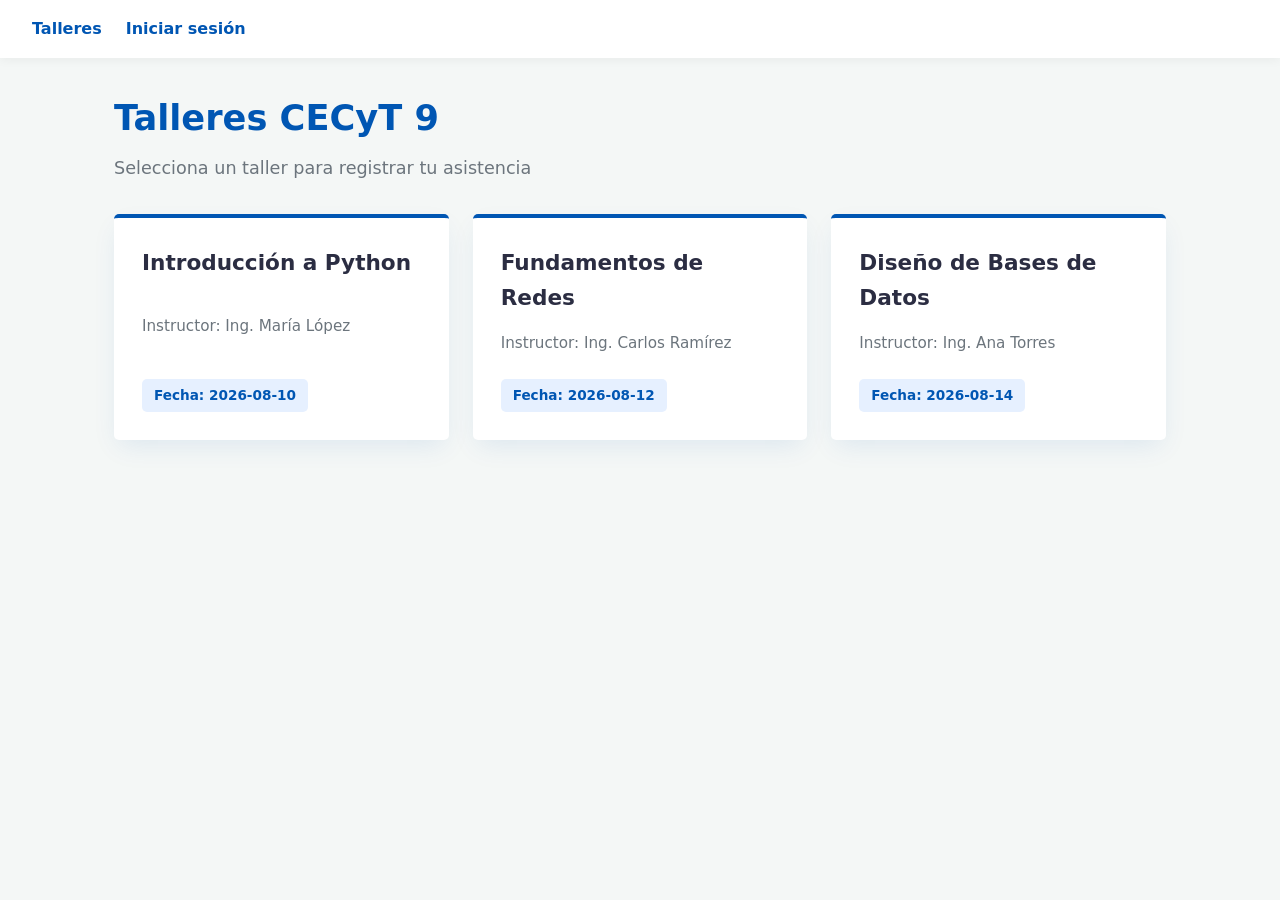
<file: index.html>
<!DOCTYPE html>
<html lang="es">
<head>
    <meta charset="UTF-8">
    <meta name="viewport" content="width=device-width, initial-scale=1.0">
    <title>Talleres CECyT 9</title>
    <link rel="stylesheet" href="./css/style.css">
</head>
<body>
  <nav>
    <a href="index.html">Talleres</a>
    <a href="./registro.html">Iniciar sesión</a>
  </nav>

  <main>
    <h1>Talleres CECyT 9</h1>
    <p>Selecciona un taller para registrar tu asistencia</p>

    <div class="cuadricula-talleres">
      <a class="tarjeta-taller" href="./taleres/python.html">
        <h2>Introducción a Python</h2>
        <p class="instructor">Instructor: Ing. María López</p>
        <span class="fecha">Fecha: 2026-08-10</span>
      </a>

      <a class="tarjeta-taller" href="./taleres/redes.html">
        <h2>Fundamentos de Redes</h2>
        <p class="instructor">Instructor: Ing. Carlos Ramírez</p>
        <span class="fecha">Fecha: 2026-08-12</span>
      </a>

      <a class="tarjeta-taller" href="./taleres/datos.html">
        <h2>Diseño de Bases de Datos</h2>
        <p class="instructor">Instructor: Ing. Ana Torres</p>
        <span class="fecha">Fecha: 2026-08-14</span>
      </a>
    </div>
  </main>
</body>
</html>
</file>
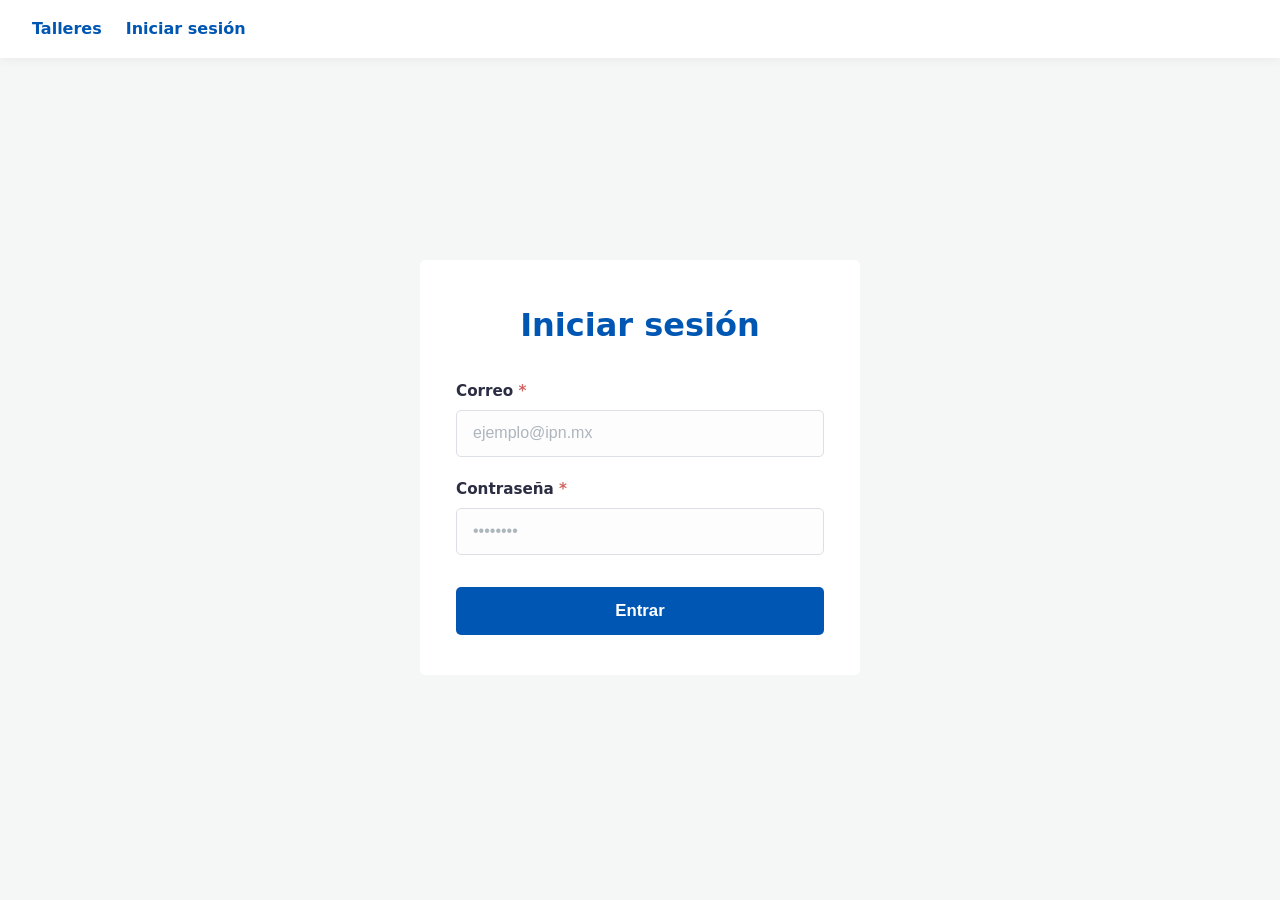
<file: registro.html>
<!DOCTYPE html>
<html lang="es">
<head>
  <meta charset="UTF-8">
  <meta name="viewport" content="width=device-width, initial-scale=1.0">
  <title>Iniciar Sesión - CECyT 9</title>
  <link rel="stylesheet" href="./css/style.css">
</head>
<body>

  <nav>
    <a href="./index.html">Talleres</a>
    <a href="./registro.html">Iniciar sesión</a>
  </nav>

  <main class="contenedor-login">
    <div class="tarjeta-login">
      <h1>Iniciar sesión</h1>
      
      <form action="#" method="POST" class="formulario-login">
        <div class="campo">
          <label for="correo">Correo <span>*</span></label>
          <input type="email" id="correo" name="correo" placeholder="ejemplo@ipn.mx" required>
        </div>

        <div class="campo">
          <label for="password">Contraseña <span>*</span></label>
          <input type="password" id="password" name="password" placeholder="••••••••" required>
        </div>

        <button type="submit" class="boton-login">Entrar</button>
      </form>
    </div>
  </main>

</body>
</html>
</file>
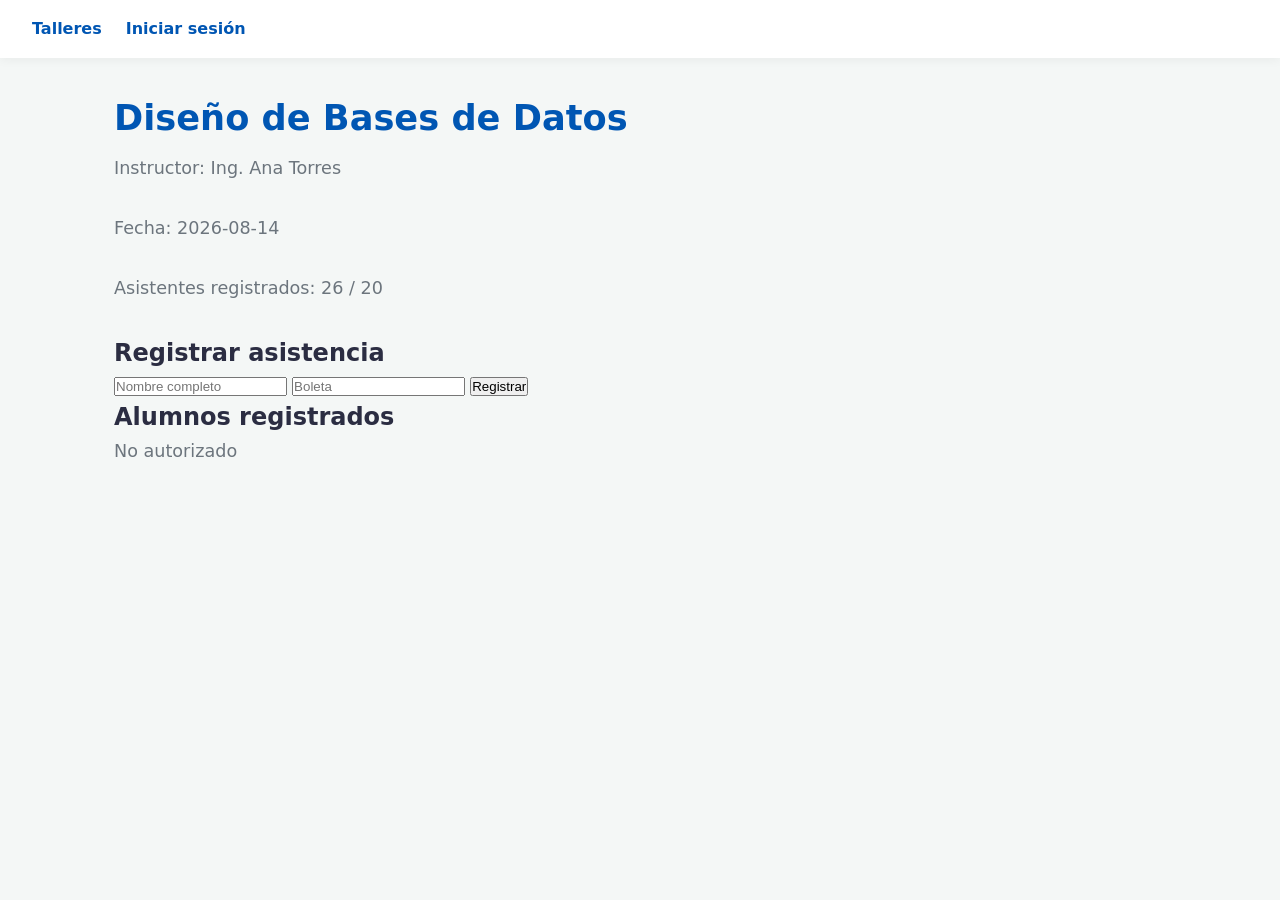
<file: proyecto-inicial/taleres/datos.html>
<!DOCTYPE html>
<html lang="en">
<head>
    <meta charset="UTF-8">
    <meta name="viewport" content="width=device-width, initial-scale=1.0">
    <title>Diseño de Base de Datos</title>
    <link rel="stylesheet" href="../css/style.css">
</head>
<body>
    <nav class="nav">
        <a href="../index.html">Talleres</a>
        <a href="../registro.html">Iniciar sesión</a>
    </nav>

    <main class="contenedor seccion-detalle">
        <h1>Diseño de Bases de Datos</h1>
        <p>Instructor: Ing. Ana Torres</p>
        <p>Fecha: 2026-08-14</p>
        <p>Asistentes registrados: <span id="contador">26</span> / 20</p>

        <h2>Registrar asistencia</h2>
        <form class="form-registro" id="formAsistencia">
            <input type="text" id="nombre" placeholder="Nombre completo" required>
            <input type="text" id="boleta" placeholder="Boleta" required>
            <button type="submit" class="btn-primario">Registrar</button>
        </form>

        <!-- Contenedor dinámico del mensaje de confirmación -->
        <div id="mensajeConfirmacion"></div>

        <h2>Alumnos registrados</h2>
        <p class="mensaje-error">No autorizado</p>
    </main>

    <script src="../js/talleres.js"></script>
</body>
</html>
</file>
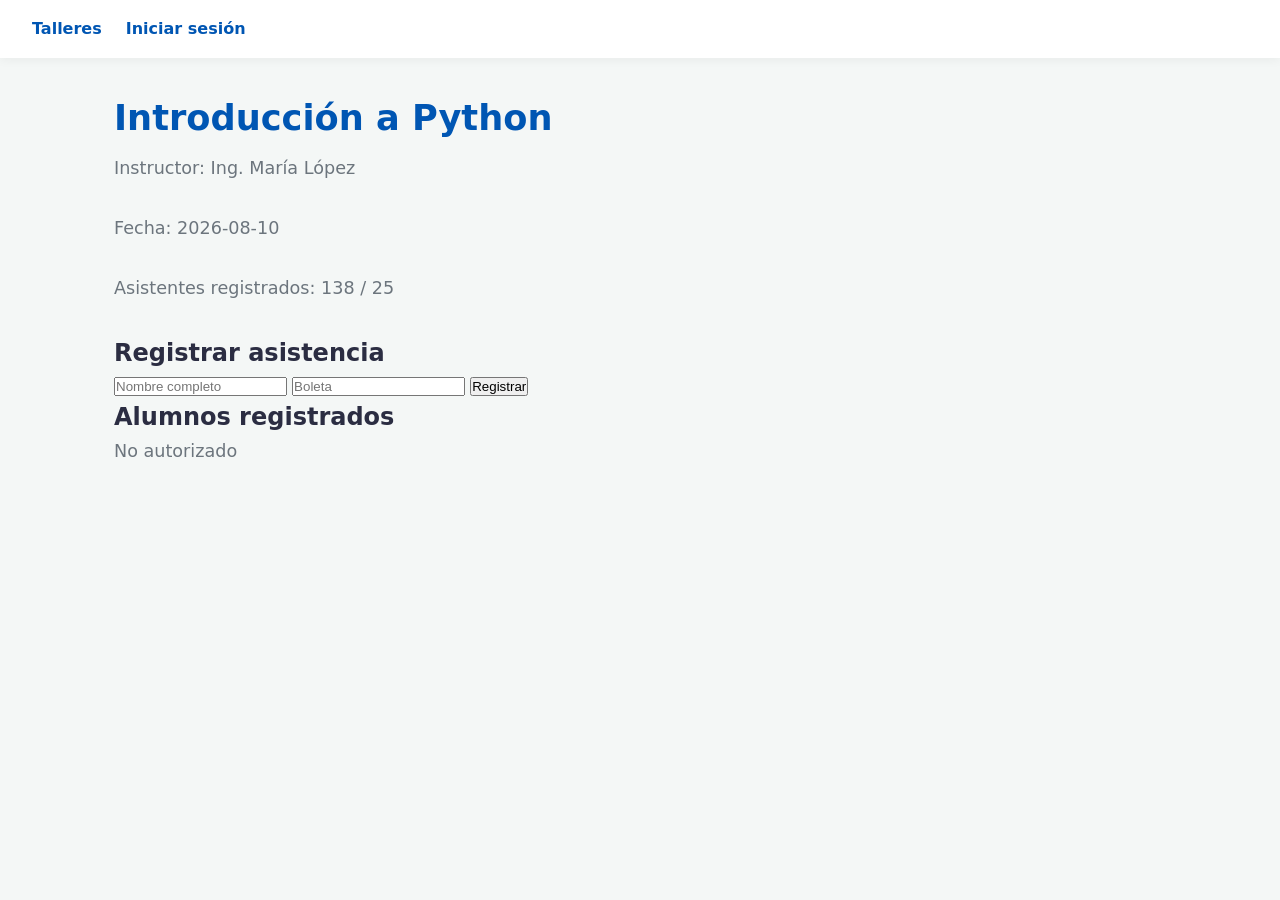
<file: proyecto-inicial/taleres/python.html>
<!DOCTYPE html>
<html lang="en">
<head>
    <meta charset="UTF-8">
    <meta name="viewport" content="width=device-width, initial-scale=1.0">
    <title>Introduccion a python</title>
    <link rel="stylesheet" href="../css/style.css">
</head>
<body>
    <nav class="nav">
    <a href="../index.html">Talleres</a>
    <a href="../registro.html">Iniciar sesión</a>
  </nav>

  <main class="contenedor seccion-detalle">
    <h1>Introducción a Python</h1>
    <p>Instructor: Ing. María López</p>
    <p>Fecha: 2026-08-10</p>
    <p>Asistentes registrados: <span id="contador">138</span> / 25</p>

    <h2>Registrar asistencia</h2>
    <form class="form-registro" id="formAsistencia">
      <input type="text" id="nombre" placeholder="Nombre completo" required>
      <input type="text" id="boleta" placeholder="Boleta" required>
      <button type="submit" class="btn-primario">Registrar</button>
    </form>

    <!-- Contenedor dinámico del mensaje de confirmación -->
    <div id="mensajeConfirmacion"></div>

    <h2>Alumnos registrados</h2>
    <p class="mensaje-error">No autorizado</p>
  </main>

  <script src="../js/talleres.js"></script>
</body>
</html>
</file>
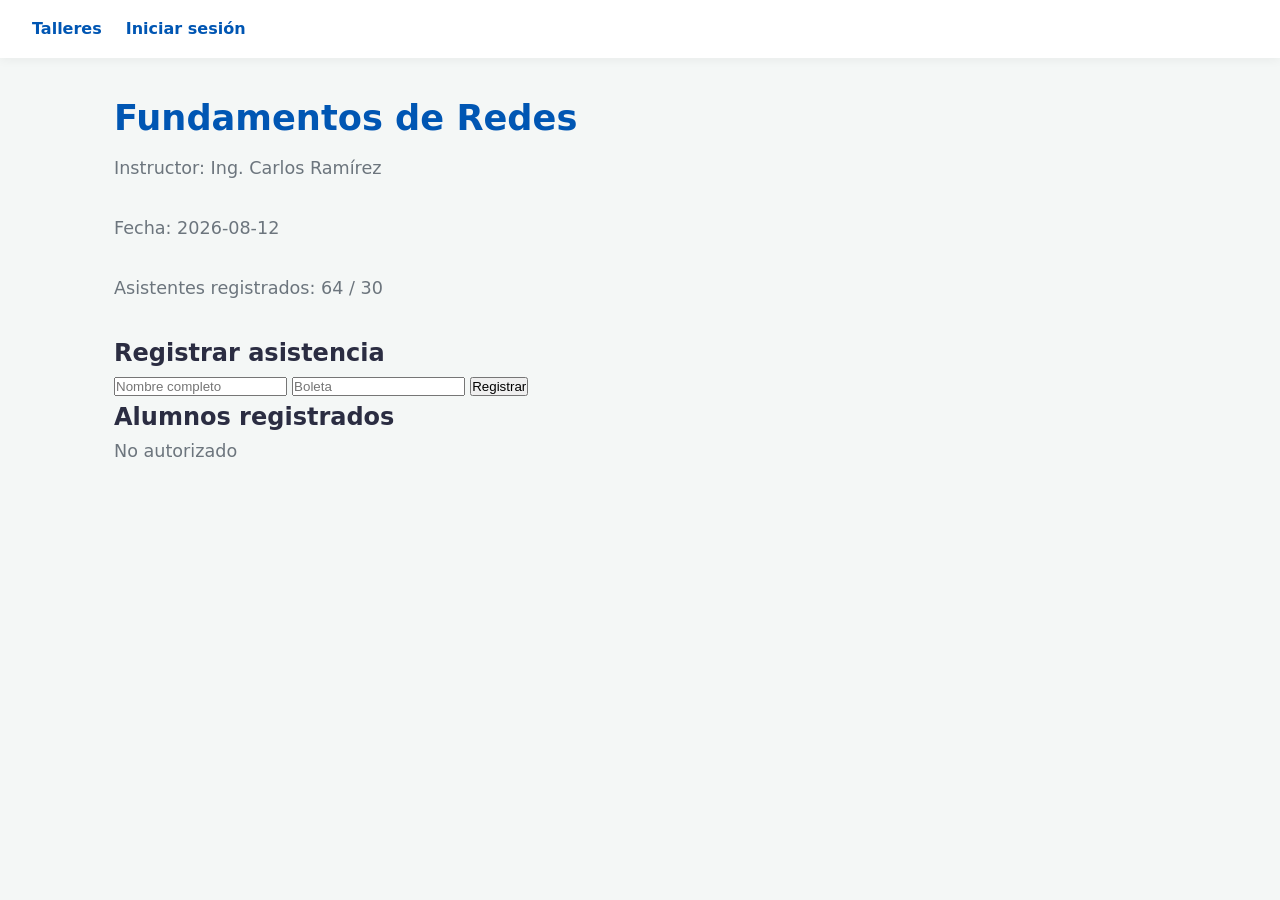
<file: proyecto-inicial/taleres/redes.html>
<!DOCTYPE html>
<html lang="en">
<head>
    <meta charset="UTF-8">
    <meta name="viewport" content="width=device-width, initial-scale=1.0">
    <title>Fundamentos de Redes</title>
    <link rel="stylesheet" href="../css/style.css">
</head>
<body>
    <nav class="nav">
        <a href="../index.html">Talleres</a>
        <a href="../registro.html">Iniciar sesión</a>
    </nav>

    <main class="contenedor seccion-detalle">
        <h1>Fundamentos de Redes</h1>
        <p>Instructor: Ing. Carlos Ramírez</p>
        <p>Fecha: 2026-08-12</p>
        <p>Asistentes registrados: <span id="contador">64</span> / 30</p>

        <h2>Registrar asistencia</h2>
        <form class="form-registro" id="formAsistencia">
            <input type="text" id="nombre" placeholder="Nombre completo" required>
            <input type="text" id="boleta" placeholder="Boleta" required>
            <button type="submit" class="btn-primario">Registrar</button>
        </form>

        <!-- Contenedor dinámico del mensaje de confirmación -->
        <div id="mensajeConfirmacion"></div>

        <h2>Alumnos registrados</h2>
        <p class="mensaje-error">No autorizado</p>
    </main>

    <script src="../js/talleres.js"></script>
</body>
</html>
</file>
<file: css/style.css>
:root {
  --principal: #0056b3;
  --principal-interaccion: #004085;
  --acento: #e6f0ff;
  --fondo-pagina: #f4f7f6;
  --fondo-tarjeta: #ffffff;
  --texto-principal: #2b2d42;
  --texto-secundario: #6c757d;
  --sombra: 0 10px 25px -5px rgba(0, 86, 179, 0.1);
  --sombra-interaccion: 0 20px 30px -10px rgba(0, 86, 179, 0.2);
}

* {
  box-sizing: border-box;
  margin: 0;
  padding: 0;
}

body {
  font-family: 'Segoe UI', system-ui, -apple-system, sans-serif;
  background-color: var(--fondo-pagina);
  color: var(--texto-principal);
  line-height: 1.6;
}

nav {
  background-color: var(--fondo-tarjeta);
  padding: 1rem 2rem;
  box-shadow: 0 2px 10px rgba(0, 0, 0, 0.05);
  display: flex;
  gap: 1.5rem;
}

nav a {
  color: var(--principal);
  text-decoration: none;
  font-weight: 600;
  transition: color 0.2s ease;
}

nav a:hover {
  color: var(--principal-interaccion);
}

header, main {
  max-width: 1100px;
  margin: 0 auto;
  padding: 2rem 1.5rem;
}

h1 {
  font-size: 2.2rem;
  color: var(--principal);
  margin-bottom: 0.5rem;
  font-weight: 700;
}

main > p {
  color: var(--texto-secundario);
  font-size: 1.1rem;
  margin-bottom: 2rem;
}

.cuadricula-talleres {
  display: grid;
  grid-template-columns: repeat(auto-fit, minmax(280px, 1fr));
  gap: 1.5rem;
}

.tarjeta-taller {
  background-color: var(--fondo-tarjeta);
  border-radius: 5px;
  padding: 1.75rem;
  text-decoration: none;
  color: inherit;
  display: flex;
  flex-direction: column;
  justify-content: space-between;
  border-top: 4px solid var(--principal);
  box-shadow: var(--sombra);
  transition: transform 0.25s ease, box-shadow 0.25s ease, background-color 0.25s ease;
}

.tarjeta-taller:hover {
  transform: translateY(-6px);
  background-color: #fafcff;
}

.tarjeta-taller h2 {
  font-size: 1.35rem;
  color: var(--texto-principal);
  margin-bottom: 1rem;
}

.tarjeta-taller .instructor {
  font-size: 0.95rem;
  color: var(--texto-secundario);
  margin-bottom: 0.5rem;
}

.tarjeta-taller .fecha {
  font-size: 0.85rem;
  font-weight: 600;
  color: var(--principal);
  background-color: var(--acento);
  padding: 0.35rem 0.75rem;
  border-radius: 5px;
  width: fit-content;
  margin-top: 1rem;
}

.contenedor-login {
  min-height: calc(100vh - 80px);
  display: flex;
  align-items: center;
  justify-content: center;
}

.tarjeta-login {
  background-color: var(--fondo-tarjeta);
  width: 100%;
  max-width: 440px;
  padding: 2.5rem 2.25rem;
  border-radius: 5px;
}

.tarjeta-login h1 {
  text-align: center;
  font-size: 2rem;
  margin-bottom: 1.75rem;
}

.formulario-login {
  display: flex;
  flex-direction: column;
  gap: 1.25rem;
}

.campo {
  display: flex;
  flex-direction: column;
  gap: 0.4rem;
}

.campo label {
  font-size: 0.95rem;
  font-weight: 600;
  color: var(--texto-principal);
}

.campo label span {
  color: #d16662;
}

.campo input {
  width: 100%;
  padding: 0.85rem 1rem;
  font-size: 1rem;
  border: 1.5px solid #dcdfe6;
  border-radius: 5px;
  background-color: #fdfdfd;
  color: var(--texto-principal);
  transition: all 0.2s ease;
  outline: none;
}

.campo input:focus {
  border-color: var(--principal);
  background-color: #ffffff;
  box-shadow: 0 0 0 4px rgba(0, 86, 179, 0.12);
}

.campo input::placeholder {
  color: #adb5bd;
}

.boton-login {
  width: 100%;
  margin-top: 0.75rem;
  padding: 0.9rem;
  font-size: 1.05rem;
  font-weight: 600;
  color: #ffffff;
  background-color: var(--principal);
  border: none;
  border-radius: 5px;
  cursor: pointer;
  transition: background-color 0.2s ease, transform 0.1s ease, box-shadow 0.2s ease;
}

.boton-login:hover {
  background-color: var(--principal-interaccion);
  box-shadow: var(--sombra-interaccion);
}

.boton-login:active {
  transform: scale(0.99);
}
</file>
<file: proyecto-inicial/css/style.css>
:root {
  --principal: #0056b3;
  --principal-interaccion: #004085;
  --acento: #e6f0ff;
  --fondo-pagina: #f4f7f6;
  --fondo-tarjeta: #ffffff;
  --texto-principal: #2b2d42;
  --texto-secundario: #6c757d;
  --sombra: 0 10px 25px -5px rgba(0, 86, 179, 0.1);
  --sombra-interaccion: 0 20px 30px -10px rgba(0, 86, 179, 0.2);
}

* {
  box-sizing: border-box;
  margin: 0;
  padding: 0;
}

body {
  font-family: 'Segoe UI', system-ui, -apple-system, sans-serif;
  background-color: var(--fondo-pagina);
  color: var(--texto-principal);
  line-height: 1.6;
}

nav {
  background-color: var(--fondo-tarjeta);
  padding: 1rem 2rem;
  box-shadow: 0 2px 10px rgba(0, 0, 0, 0.05);
  display: flex;
  gap: 1.5rem;
}

nav a {
  color: var(--principal);
  text-decoration: none;
  font-weight: 600;
  transition: color 0.2s ease;
}

nav a:hover {
  color: var(--principal-interaccion);
}

header, main {
  max-width: 1100px;
  margin: 0 auto;
  padding: 2rem 1.5rem;
}

h1 {
  font-size: 2.2rem;
  color: var(--principal);
  margin-bottom: 0.5rem;
  font-weight: 700;
}

main > p {
  color: var(--texto-secundario);
  font-size: 1.1rem;
  margin-bottom: 2rem;
}

.cuadricula-talleres {
  display: grid;
  grid-template-columns: repeat(auto-fit, minmax(280px, 1fr));
  gap: 1.5rem;
}

.tarjeta-taller {
  background-color: var(--fondo-tarjeta);
  border-radius: 5px;
  padding: 1.75rem;
  text-decoration: none;
  color: inherit;
  display: flex;
  flex-direction: column;
  justify-content: space-between;
  border-top: 4px solid var(--principal);
  box-shadow: var(--sombra);
  transition: transform 0.25s ease, box-shadow 0.25s ease, background-color 0.25s ease;
}

.tarjeta-taller:hover {
  transform: translateY(-6px);
  background-color: #fafcff;
}

.tarjeta-taller h2 {
  font-size: 1.35rem;
  color: var(--texto-principal);
  margin-bottom: 1rem;
}

.tarjeta-taller .instructor {
  font-size: 0.95rem;
  color: var(--texto-secundario);
  margin-bottom: 0.5rem;
}

.tarjeta-taller .fecha {
  font-size: 0.85rem;
  font-weight: 600;
  color: var(--principal);
  background-color: var(--acento);
  padding: 0.35rem 0.75rem;
  border-radius: 5px;
  width: fit-content;
  margin-top: 1rem;
}

.contenedor-login {
  min-height: calc(100vh - 80px);
  display: flex;
  align-items: center;
  justify-content: center;
}

.tarjeta-login {
  background-color: var(--fondo-tarjeta);
  width: 100%;
  max-width: 440px;
  padding: 2.5rem 2.25rem;
  border-radius: 5px;
}

.tarjeta-login h1 {
  text-align: center;
  font-size: 2rem;
  margin-bottom: 1.75rem;
}

.formulario-login {
  display: flex;
  flex-direction: column;
  gap: 1.25rem;
}

.campo {
  display: flex;
  flex-direction: column;
  gap: 0.4rem;
}

.campo label {
  font-size: 0.95rem;
  font-weight: 600;
  color: var(--texto-principal);
}

.campo label span {
  color: #d16662;
}

.campo input {
  width: 100%;
  padding: 0.85rem 1rem;
  font-size: 1rem;
  border: 1.5px solid #dcdfe6;
  border-radius: 5px;
  background-color: #fdfdfd;
  color: var(--texto-principal);
  transition: all 0.2s ease;
  outline: none;
}

.campo input:focus {
  border-color: var(--principal);
  background-color: #ffffff;
  box-shadow: 0 0 0 4px rgba(0, 86, 179, 0.12);
}

.campo input::placeholder {
  color: #adb5bd;
}

.boton-login {
  width: 100%;
  margin-top: 0.75rem;
  padding: 0.9rem;
  font-size: 1.05rem;
  font-weight: 600;
  color: #ffffff;
  background-color: var(--principal);
  border: none;
  border-radius: 5px;
  cursor: pointer;
  transition: background-color 0.2s ease, transform 0.1s ease, box-shadow 0.2s ease;
}

.boton-login:hover {
  background-color: var(--principal-interaccion);
  box-shadow: var(--sombra-interaccion);
}

.boton-login:active {
  transform: scale(0.99);
}
</file>
